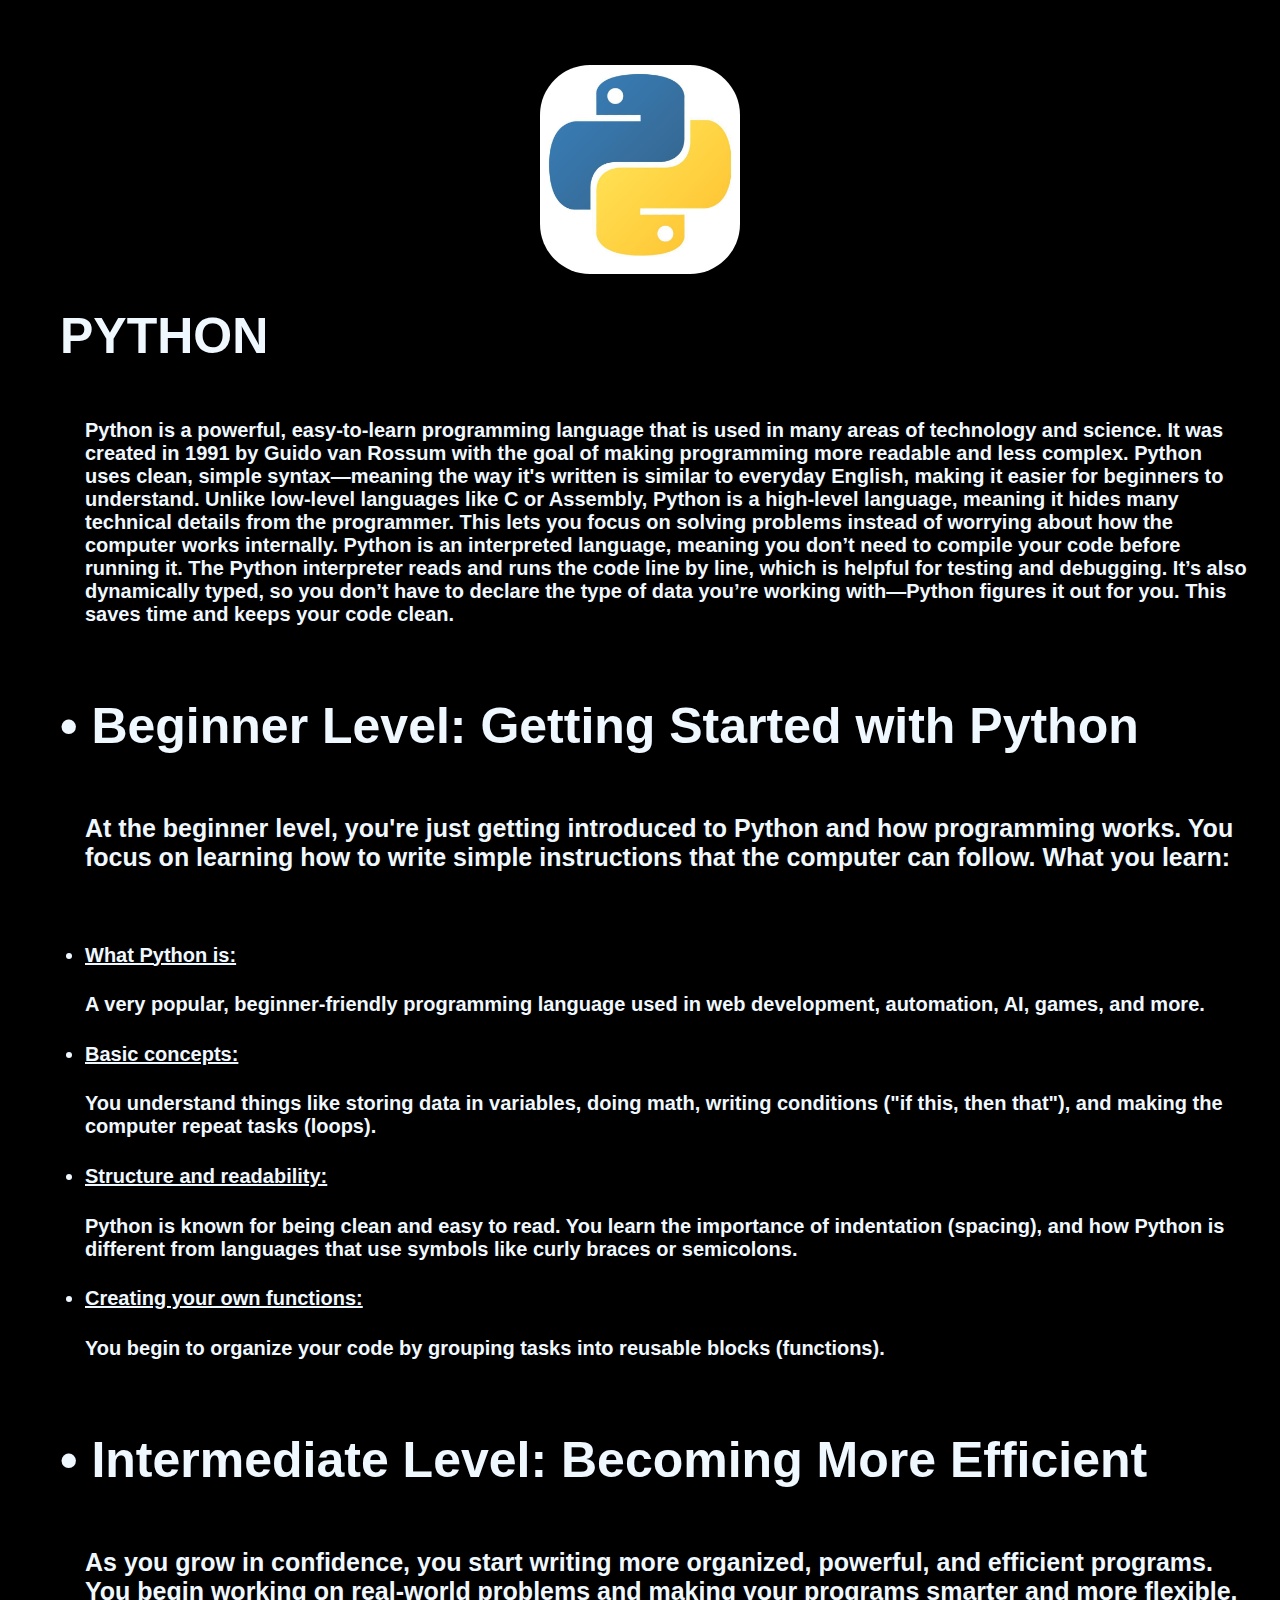
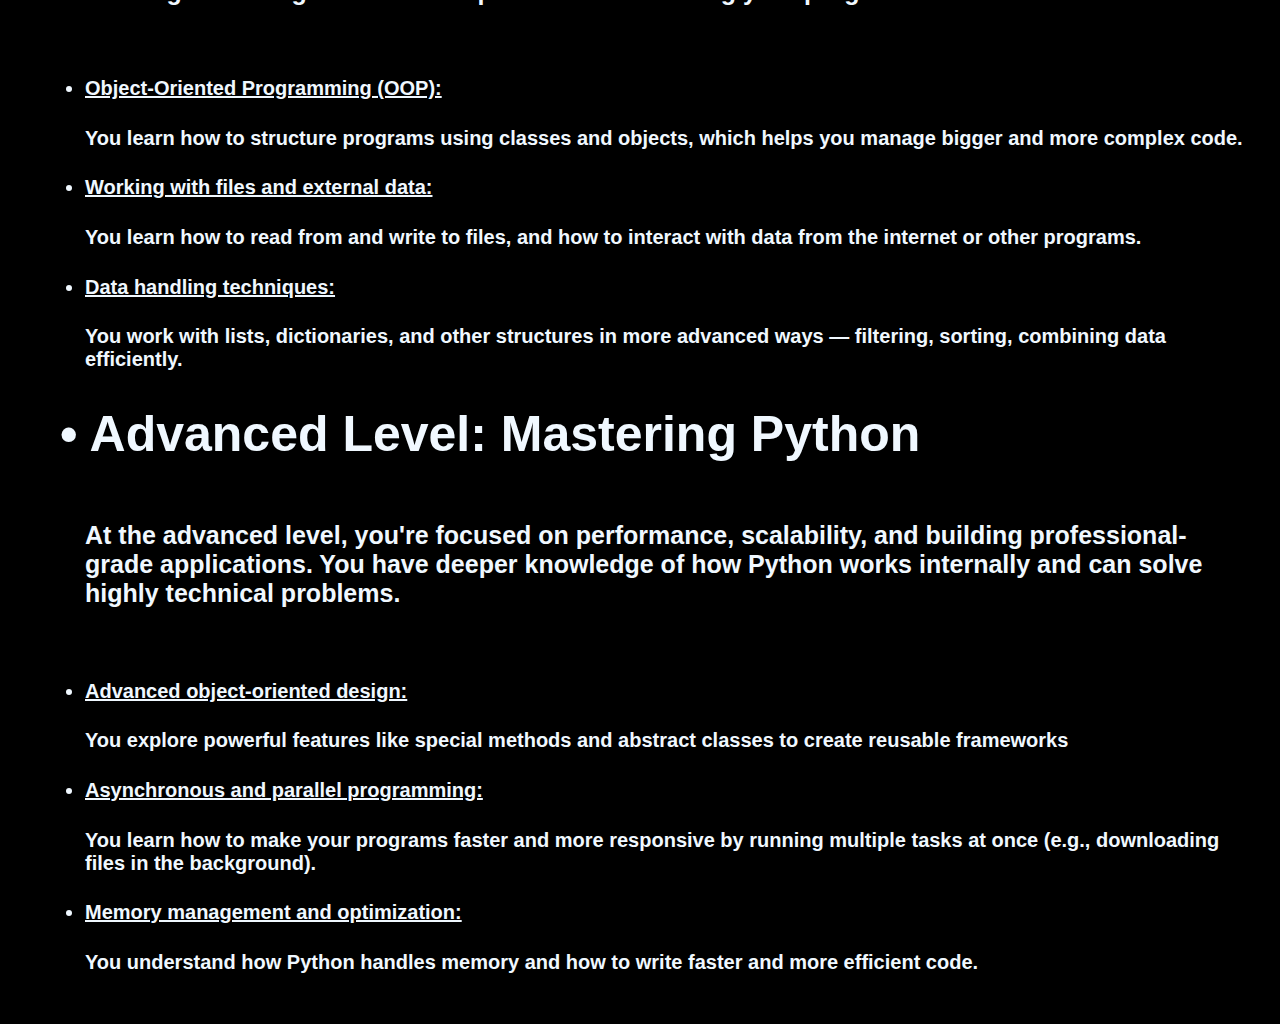
<file: index.html>
<!DOCTYPE html>
<html lang="en">
  <head>
    <meta charset="UTF-8" />
    <meta name="viewport" content="width=device-width, initial-scale=1.0" />
    <title>Eazy-Code</title>
    <link rel="stylesheet" href="styles.css/index-style.css">
    <link
      rel="shortcut icon"
      href="Images/Programming code_ Coding or Hacker sign. Programming code icon made with binary code in wireframe hands. Digital binary data and digital code. Matrix background with digits 1.0.jpeg"
      type="image/x-icon"
    />
  </head>
  <body>
    <div class="python-container">
      <img src="Images/photo_2025-06-26_23-47-37.jpg" alt="python_ pic" />
    </div class= "heading-container">
    <div class="header-container"><h1>PYTHON</h1></div>
    <div class="fonts-container">
        <p>Python is a powerful, easy-to-learn programming language that is used in many areas of technology and science. It was created in 1991 by Guido van Rossum with the goal of making programming more readable and less complex. Python uses clean, simple syntax—meaning the way it's written is similar to everyday English, making it easier for beginners to understand.

          Unlike low-level languages like C or Assembly, Python is a high-level language, meaning it hides many technical details from the programmer. This lets you focus on solving problems instead of worrying about how the computer works internally.

          Python is an interpreted language, meaning you don’t need to compile your code before running it. The Python interpreter reads and runs the code line by line, which is helpful for testing and debugging. It’s also dynamically typed, so you don’t have to declare the type of data you’re working with—Python figures it out for you. This saves time and keeps your code clean.
        </p>
    </div>
      <br>
    <div class="header-container"><h1>&#8226; Beginner Level: Getting Started with Python</h1></div>
    <div class="fonts-container2"><p>
          At the beginner level, you're just getting introduced to Python and how programming works. You focus on learning how to write simple instructions that the computer can follow.
          What you learn:
       </p>
    </div>

    <div>
        <ul>
            <li>	
                <span><h4>What Python is:</h4></span>
               A very popular, beginner-friendly programming language used in web development, automation, AI, games, and more.
            </li>
          <li>
               <span><h4>Basic concepts:</h4></span>	
             You understand things like storing data in variables, doing math, writing conditions ("if this, then that"), and making the computer repeat tasks (loops).
          </li>
          <li>
            	<span><h4>Structure and readability:</h4></span>
            Python is known for being clean and easy to read. You learn the importance of indentation (spacing), and how Python is different from languages that use symbols like curly braces or semicolons.
          </li>
          <li>
            	<span><h4>Creating your own functions:</h4></span>
            You begin to organize your code by grouping tasks into reusable blocks (functions).
          </li>
        </ul>
    </div>    
    <br>
    <div class="header-container3">
        <h1>&#8226; Intermediate Level: Becoming More Efficient</h1>
    </div>
    <div class="fonts-container3"><p>As you grow in confidence, you start writing more organized, powerful, and efficient programs. You begin working on real-world problems and making your programs smarter and more flexible.</p></div>
    <div>
        <ul>
            <li>
                	<span><h4>Object-Oriented Programming (OOP):</h4></span>
                You learn how to structure programs using classes and objects, which helps you manage bigger and more complex code.
           </li>
           <li>
            	<span><h4>Working with files and external data:</h4></span>
            You learn how to read from and write to files, and how to interact with data from the internet or other programs.
           </li>
           <li>
              <span><h4>Data handling techniques:</h4></span> 
             You work with lists, dictionaries, and other structures in more advanced ways — filtering, sorting, combining data efficiently.
           </li>
        </ul>
    </div>

    <div class="header-container3 "><h1> &#8226; Advanced Level: Mastering Python</h1></div>
    <div class="fonts-container3">
        <p>At the advanced level, you're focused on performance, scalability, and building professional-grade applications. You have deeper knowledge of how Python works internally and can solve highly technical problems.</p>
    </div>
    <div>
        <ul>
            <li>
                	<span><h4>Advanced object-oriented design:</h4></span>
             You explore powerful features like special methods and abstract classes to create reusable frameworks
           </li>
           <li>
               <span><h4>Asynchronous and parallel programming:</h4></span>	
             You learn how to make your programs faster and more responsive by running multiple tasks at once (e.g., downloading files in the background).
           </li>
           <li>
            	<span><h4>Memory management and optimization:</h4></span>
            You understand how Python handles memory and how to write faster and more efficient code.

           </li>
        </ul>
    </div>

  </body>
</html>
</file>
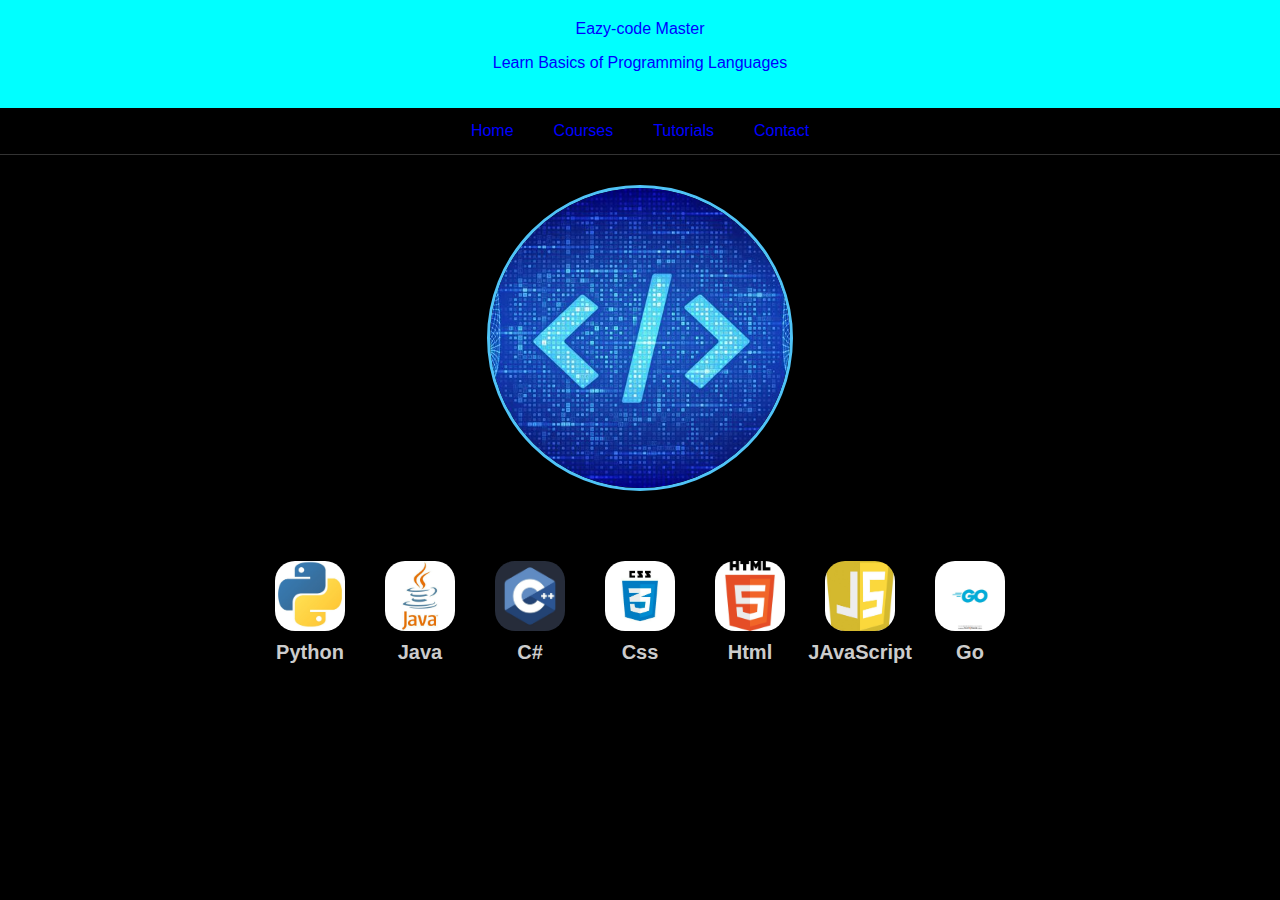
<file: homepage.html>
<!DOCTYPE html>
<html>
  <head>
    <meta charset=" UTF-8" />
    <meta name="view port" content="width=device-width, intial-scale = 1.0" />
    <title>Eazy-code Master</title>
    <link rel="stylesheet" href="styles/home.css" />
  </head>
  <body>
    <header>
      <hi> Eazy-code Master</hi>
      <p>Learn Basics of Programming Languages</p>
    </header>

    <nav>
      <a href="index.html">Home</a>
      <a href="#">Courses</a>
      <a href="#"> Tutorials</a>
      <a href="#"> Contact</a>
    </nav>
    <div class="logo-container">
      <img
        src="Images/Programming code_ Coding or Hacker sign. Programming code icon made with binary code in wireframe hands. Digital binary data and digital code. Matrix background with digits 1.0.jpeg"
        alt="Logo"
        class="logo"
      />
    </div>
    <div class="language-grid">
      <div class="lang-item">
        <img src="Images/photo_2025-06-26_23-47-37.jpg" alt="Python" />
        <span> <a href="index.html">Python</a></span>
      </div>
      <div class="lang-item">
        <img src="Images/photo_2025-06-26_23-47-34.jpg" alt="Java" />
        <span><a href="#">Java</a></span>
      </div>
      <div class="lang-item">
        <img src="Images/photo_2025-06-26_23-47-35.jpg" alt="C#" />
        <span><a href="#">C#</a> </span>
      </div>
      <div class="lang-item">
        <img src="Images/photo_2025-06-26_23-47-33.jpg" alt="CSS" />
        <span><a href="#">Css</a></span>
      </div>
      <div class="lang-item">
        <img src="Images/photo_2025-06-26_23-47-32.jpg" alt="Html" />
        <span><a href="#">Html</a></span>
      </div>
      <div class="lang-item">
        <img src="Images/photo_2025-06-26_23-47-30.jpg" alt="JAvaScript" />
        <span><a href="#">JAvaScript</a></span>
      </div>
      <div class="lang-item">
        <img src="Images/photo_2025-06-26_23-47-26.jpg" alt="Go" />
        <span><a href="#">Go</a></span>
      </div>
    </div>
  </body>
</html>
</file>
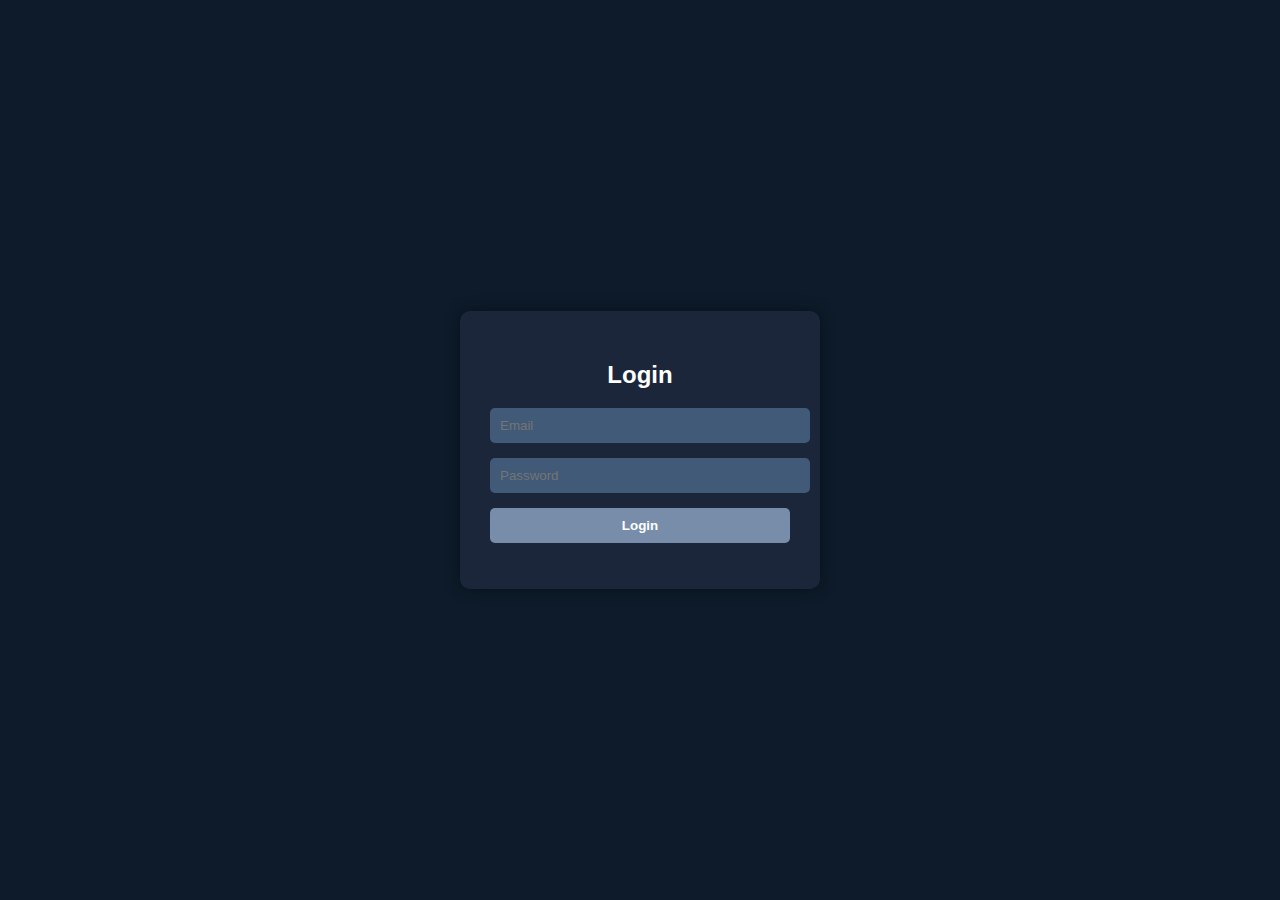
<file: login.html>
<!DOCTYPE html>
<html lang="en">
  <head>
    <meta charset="UTF-8" />
    <meta name="viewport" content="width=device-width, initial-scale=1.0" />
    <title>Login</title>
    <link rel="stylesheet" href="styles.css/login.css" />
    <link
      rel="shortcut icon"
      href="Images/Programming code_ Coding or Hacker sign. Programming code icon made with binary code in wireframe hands. Digital binary data and digital code. Matrix background with digits 1.0.jpeg"
      type="image/x-icon"
    />
  </head>
  <body>
    <div class="container">
      <h2>Login</h2>
      <form id="loginForm">
        <input type="email" id="email" placeholder="Email" required />
        <input type="password" id="password" placeholder="Password" required />
        <button type="submit">Login</button>
        <p id="errorMsg"></p>
      </form>
    </div>

    <script>
      const form = document.getElementById("loginForm");
      const emailInput = document.getElementById("email");
      const passwordInput = document.getElementById("password");
      const errorMsg = document.getElementById("errorMsg");

      // Always accepted credentials
      const savedEmail = "user@gmail.com";
      const savedPassword = "123456";

      form.addEventListener("submit", function (e) {
        e.preventDefault();

        const enteredEmail = emailInput.value.trim();
        const enteredPassword = passwordInput.value;

        if (enteredEmail === savedEmail && enteredPassword === savedPassword) {
          window.location.href = "homepage.html";
        } else {
          errorMsg.textContent = "Invalid email or password.";
        }
      });
    </script>
  </body>
</html>
</file>
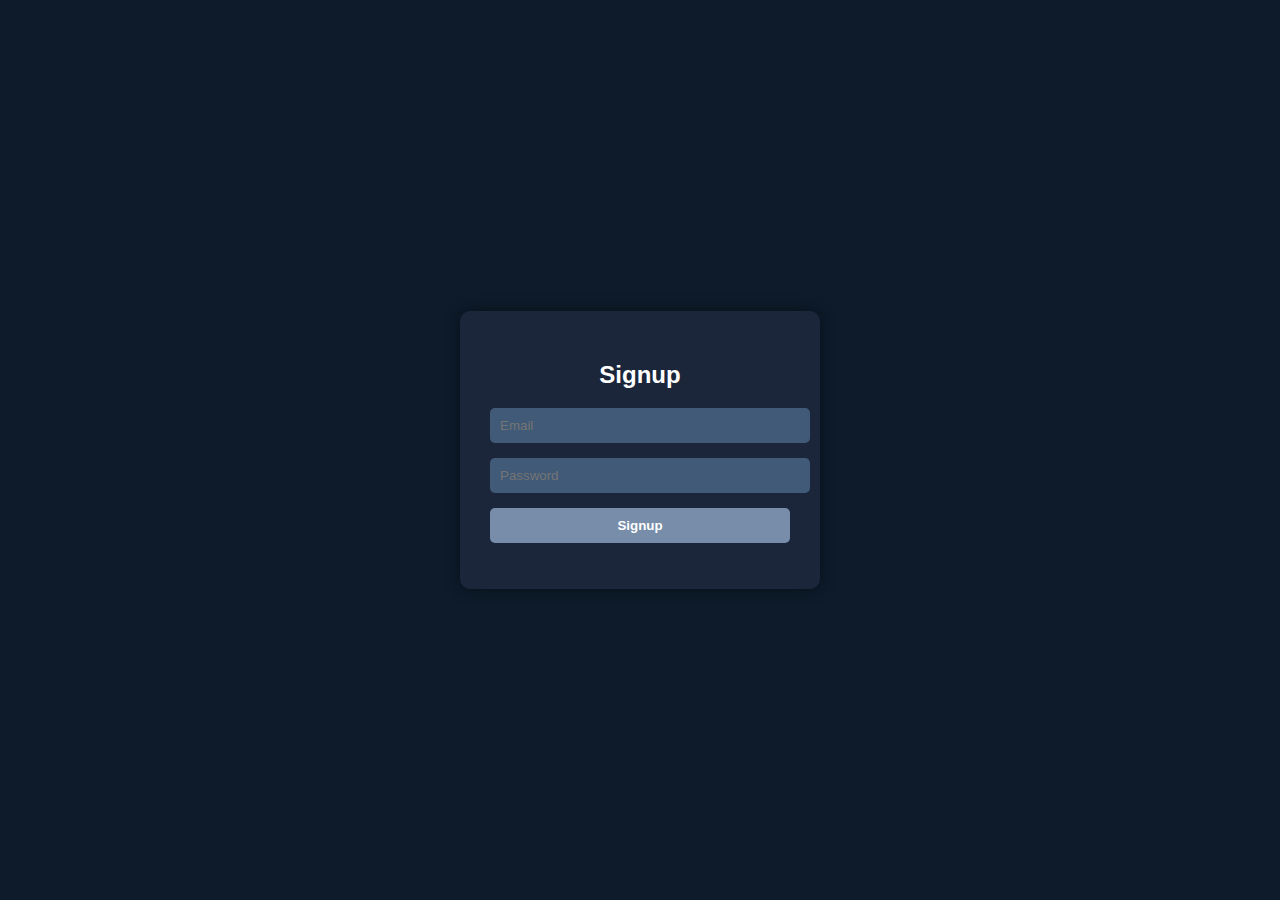
<file: signup.html>
<!DOCTYPE html>
<html lang="en">
  <head>
    <meta charset="UTF-8" />
    <meta name="viewport" content="width=device-width, initial-scale=1.0" />
    <title>Signup</title>
    <link rel="stylesheet" href="styles.css/login.css" />
    <link
      rel="shortcut icon"
      href="Images/Programming code_ Coding or Hacker sign. Programming code icon made with binary code in wireframe hands. Digital binary data and digital code. Matrix background with digits 1.0.jpeg"
      type="image/x-icon"
    />
  </head>
  <body>
    <div class="container">
      <h2>Signup</h2>
      <form id="signupForm">
        <input type="email" id="signupEmail" placeholder="Email" required />
        <input
          type="password"
          id="signupPassword"
          placeholder="Password"
          required
        />
        <button type="submit">Signup</button>
        <p id="signupMsg"></p>
      </form>
    </div>

    <script>
      const signupForm = document.getElementById("signupForm");
      const signupEmail = document.getElementById("signupEmail");
      const signupPassword = document.getElementById("signupPassword");
      const signupMsg = document.getElementById("signupMsg");

      signupForm.addEventListener("submit", function (e) {
        e.preventDefault();

        const email = signupEmail.value.trim();
        const password = signupPassword.value;

        // Save email and password to localStorage
        localStorage.setItem("savedEmail", email);
        localStorage.setItem("savedPassword", password);

        // Redirect to homepage
        window.location.href = "homepage.html";
      });
    </script>
  </body>
</html>
</file>
<file: styles.css/index-style.css>
body {
        background-color: black;
        margin: 0;
        font-family: Arial, sans-serif;
        padding: 30px;
      }
      .python-container {
        display: flex;
        align-items: center;
        justify-content: center;
        margin-top: 35px;
        flex-wrap: wrap;
      }
      .python-container img {
        width: 200px;
        border-radius: 50px;
      }

      .header-container{
       font-size: 25px;
       margin-top: 0;
        color: aliceblue;
        font-family: Arial;
        padding-left: 30px;
        font-weight: bold;
       
      }

      .header-container2 {
        margin-top: 0;
        color: aliceblue;
        font-family: Arial;
        padding-left: 30px;
        
      }
      .header-container3{
        margin-top: 0;
        color: aliceblue;
        font-family: Arial;
        padding-left: 30px;
        font-size: 25px;
      }


      p{
        color: aliceblue;
    
      }

      .fonts-container{
        padding-left: 55px;
        display: flex;
        flex-wrap: wrap;
        font-family: Arial;
        font-weight: bold;
        font-size: 20px;
      }

      .fonts-container2{
        padding-left: 55px;
        display: flex;
        flex-wrap: wrap;
        font-family: Arial;
        font-weight: bold;
        font-size: 25px;
      }

      .fonts-container3{
        padding-left: 55px;
        display: flex;
        flex-wrap: wrap;
        font-family: Arial;
        font-weight: bold;
        font-size: 25px;
      }

      ul{
        color: aliceblue;
        padding-left: 55px;
        display: flex;
        flex-wrap: wrap;
        font-family: Arial;
        font-weight: bold;
        font-size: 20px;
      }
      span{
        text-decoration: underline;
      }
</file>
<file: styles/home.css>
body {
        margin: 0;
        font-family: "Seogoe UI", sans-serif;
        background-color: black;
        color: blue;
      }

      header {
        background-color: aqua;
        padding: 20px;
        text-align: center;
      }

      nav {
        background-color: black;
        display: flex;
        justify-content: center;
        border-bottom: 1px solid #333;
      }
      nav a {
        color: blue;
        text-decoration: none;
        padding: 14px 20px;
        display: block;
      }

      nav a:hover {
        background-color: #333;
      }

      .logo-container {
        padding: 30px 0;
      }

      .logo {
        display: flex;
        justify-content: center;
        align-items: center;
        width: 300px;
        height: 300px;
        object-fit: cover;
        border-radius: 50%;
        border: 3px solid #4fc3f7;
        margin: 0 auto;
      }

      .language-grid {
        display: flex;
        flex-wrap: wrap;
        grid-template-columns: 1fr 1fr 1fr ;
        justify-content: center;
        gap: 20px;
        padding: 40px 20px;
      }

      .language-grid img{
        border-radius: 20px;
      }

      .lang-item {
        display: flex;
        flex-direction: column;
        align-items: center;
        width: 90px;
      }

      .lang-item img {
        width: 70px;
        height: 70px;
        background: 50%;
        object-fit: cover;
        
    
      }
      
      .lang-item span a{
          color: #ccc;
          text-decoration: none;
          font-weight: bold;
      }
      .lang-item span {
        margin-top: 10px;
        font-size: 20px;
        font-family: Arial;
        color: #ccc;
      }



      .course-detail {
        padding: 40px 20px;
        max-width: 900px;
        margin: auto;
      }

      .course-detail h2 {
        margin-bottom: 10px;
        font-size: 2.5em;
      }

      .course-detail p {
        font-size: 1.1em;
        color: #ccc;
        line-height: 1.6em;
        text-align: center;
      }
      .topics {
        margin-top: 30px;
        text-align: left;
      }

      .topics h3 {
        color: #4fc3f7;
      }

      .topics.js h3 {
        color: f7df1e;
      }

      .topics ul {
        list-style: none;
        padding-left: 0;
      }

      .topics li {
        margin-bottom: 10px;
        background-color: #1e1e1e;
        padding: 10px 15px;
        border-left: 4px solid #4fc3f7;
        border-radius: 4px;
      }

      .topics.js li {
        border-left-color: f7df1e;
      }
      .enroll-button {
        margin-top: 30px;
        padding: 15px 25px;
        background-color: #4fc3f7;
        border: none;
        border-radius: 5px;
        color: #121212;
        font-weight: bold;
        font-size: 1em;
        cursor: pointer;
        transition: background-color 0.3s;
      }
      .enroll-button:hover {
        background-color: #039be5;
      }
      .footer {
        background-color: 1f1f1f;
        color: #888;
        text-align: center;
        padding: 15px;
        margin-top: 50px;
      }
      .course-image {
        width: 200px;
        height: 200px;
        object-fit: cover;
        border-radius: 50%;
        display: block;
        margin: 20px auto;
        border: 3px solid #4fc3f7;
      }

      .course-image.js {
        border-color: f7df1e;
      }
</file>
<file: styles.css/login.css>
body {
  margin: 0;
  font-family: Arial, sans-serif;
  background-color: #0d1b2a; /* darkish blue */
  display: flex;
  align-items: center;
  justify-content: center;
  height: 100vh;
  color: white;
}

.container {
  background-color: #1b263b;
  padding: 30px;
  border-radius: 10px;
  box-shadow: 0 0 15px rgba(0,0,0,0.4);
  text-align: center;
  width: 300px;
}

input {
  display: block;
  width: 100%;
  padding: 10px;
  margin: 15px 0;
  border: none;
  border-radius: 5px;
  background: #415a77;
  color: white;
}

button {
  width: 100%;
  padding: 10px;
  background-color: #778da9;
  color: white;
  border: none;
  border-radius: 5px;
  cursor: pointer;
  font-weight: bold;
}

button:hover {
  background-color: #a9bcd0;
}

#errorMsg {
  color: red;
  margin-top: 10px;
}
</file>
